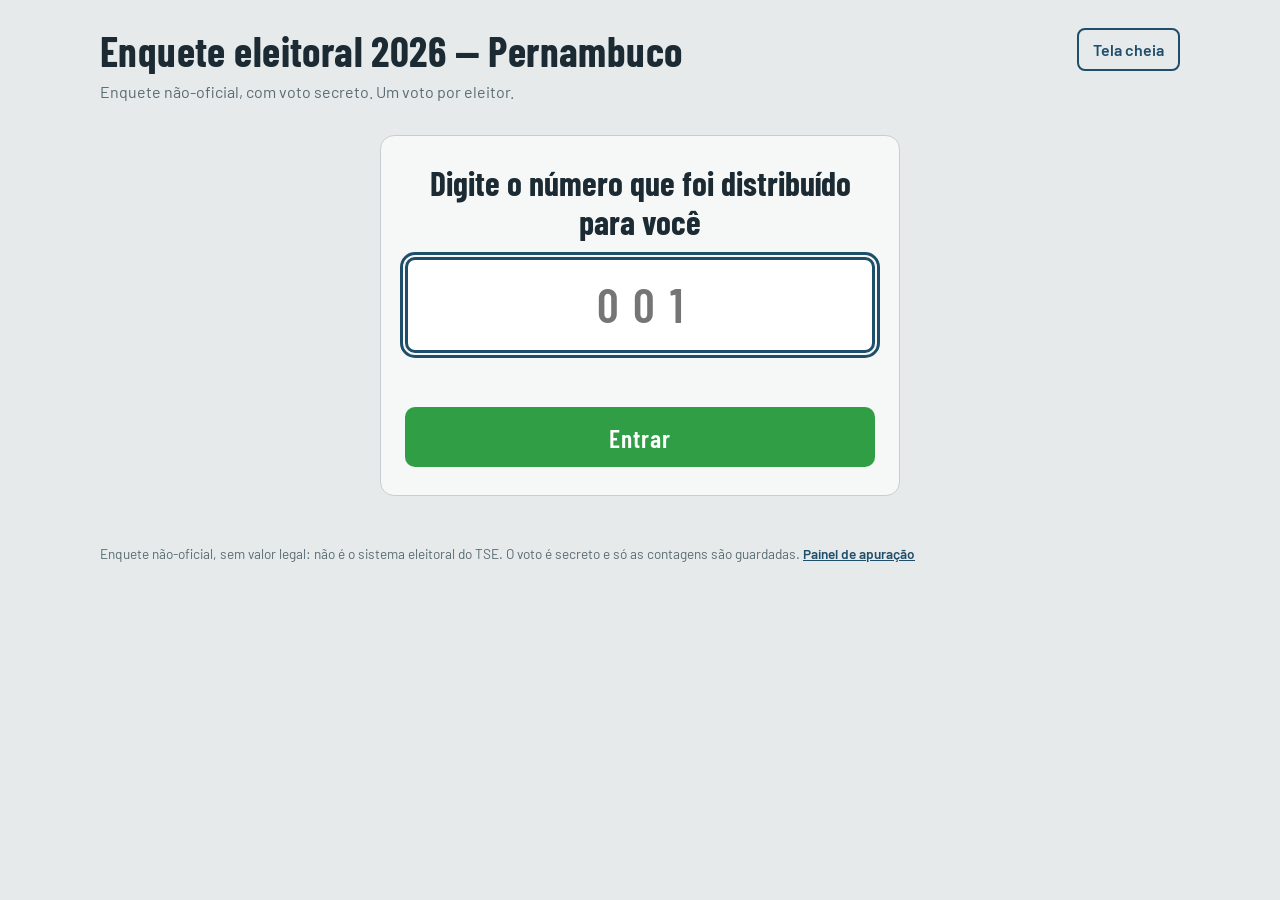
<file: index.html>
<!DOCTYPE html>
<html lang="pt-BR">
<head>
  <meta charset="utf-8">
  <meta name="viewport" content="width=device-width, initial-scale=1">
  <title>Enquete Eleitoral 2026 — Pernambuco</title>
  <meta name="description" content="Urna de enquete não-oficial com todos os candidatos a deputado federal e estadual de Pernambuco em 2026.">
  <link rel="preconnect" href="https://fonts.googleapis.com">
  <link rel="preconnect" href="https://fonts.gstatic.com" crossorigin>
  <link href="https://fonts.googleapis.com/css2?family=Barlow:wght@400;500;600&family=Barlow+Condensed:wght@500;600;700&display=swap" rel="stylesheet">
  <link rel="stylesheet" href="style.css">
</head>
<body>
  <header class="topo">
    <div>
      <h1>Enquete eleitoral 2026 — Pernambuco</h1>
      <p>Enquete não-oficial, com voto secreto. Um voto por eleitor.</p>
    </div>
    <button type="button" class="tela-cheia" id="btn-cheia">Tela cheia</button>
  </header>

  <main class="entrada" id="entrada">
    <form class="login" id="login" autocomplete="off">
      <h2>Digite o número que foi distribuído para você</h2>
      <input id="codigo" inputmode="numeric" maxlength="3" placeholder="001" aria-label="Número do eleitor" required>
      <p class="erro" id="erro" role="alert"></p>
      <button class="btn-entrar" type="submit">Entrar</button>
    </form>
  </main>

  <main class="app" id="votacao" hidden>
    <section class="urna-area" aria-label="Urna eletrônica">
      <div class="urna" id="urna">
        <div class="tela" id="tela" aria-live="polite"></div>
        <div class="teclado" role="group" aria-label="Teclado numérico">
          <button class="tecla" data-d="1">1</button>
          <button class="tecla" data-d="2">2</button>
          <button class="tecla" data-d="3">3</button>
          <button class="tecla" data-d="4">4</button>
          <button class="tecla" data-d="5">5</button>
          <button class="tecla" data-d="6">6</button>
          <button class="tecla" data-d="7">7</button>
          <button class="tecla" data-d="8">8</button>
          <button class="tecla" data-d="9">9</button>
          <span></span>
          <button class="tecla" data-d="0">0</button>
          <span></span>
          <button class="tecla branco" id="btn-branco">Branco</button>
          <button class="tecla corrige" id="btn-corrige">Corrige</button>
          <button class="tecla confirma" id="btn-confirma">Confirma</button>
        </div>
      </div>
      <button type="button" class="sair" id="btn-sair">Sair sem votar</button>
    </section>

    <section class="lista-area" aria-label="Lista de candidatos">
      <h2 class="lista-titulo" id="lista-titulo"></h2>
      <div class="filtros">
        <input type="search" id="busca" placeholder="Buscar por nome ou número" aria-label="Buscar candidato">
        <select id="partido" aria-label="Filtrar por partido"></select>
      </div>
      <p class="resultado" id="resultado"></p>
      <ul class="lista" id="lista"></ul>
    </section>
  </main>

  <footer class="rodape">
    Enquete não-oficial, sem valor legal: não é o sistema eleitoral do TSE. O voto é secreto e só as contagens são guardadas.
    <a href="admin.html">Painel de apuração</a>
  </footer>

  <script src="data.js"></script>
  <script src="store.js"></script>
  <script src="script.js"></script>
</body>
</html>
</file>
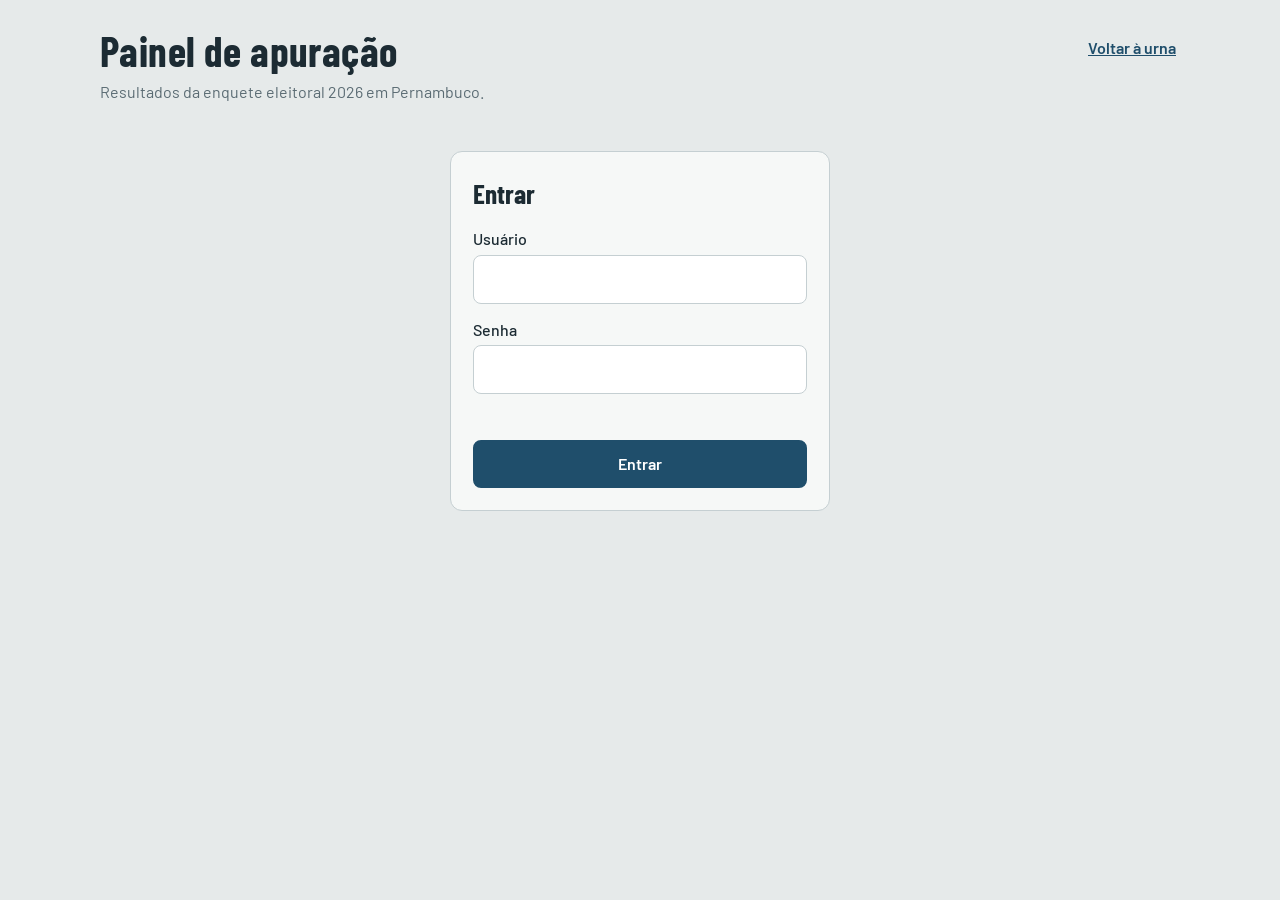
<file: admin.html>
<!DOCTYPE html>
<html lang="pt-BR">
<head>
  <meta charset="utf-8">
  <meta name="viewport" content="width=device-width, initial-scale=1">
  <title>Painel de apuração — Enquete 2026 PE</title>
  <link rel="preconnect" href="https://fonts.googleapis.com">
  <link rel="preconnect" href="https://fonts.gstatic.com" crossorigin>
  <link href="https://fonts.googleapis.com/css2?family=Barlow:wght@400;500;600&family=Barlow+Condensed:wght@500;600;700&display=swap" rel="stylesheet">
  <link rel="stylesheet" href="style.css">
  <link rel="stylesheet" href="admin.css">
</head>
<body>
  <header class="topo">
    <div>
      <h1>Painel de apuração</h1>
      <p>Resultados da enquete eleitoral 2026 em Pernambuco.</p>
    </div>
    <div class="acoes-topo">
      <a class="btn-link" href="index.html">Voltar à urna</a>
      <button type="button" class="tela-cheia" id="sair" hidden>Sair</button>
    </div>
  </header>

  <main class="admin">
    <form class="login" id="login" autocomplete="off">
      <h2>Entrar</h2>
      <label>Usuário <input id="usuario" required autocapitalize="none" spellcheck="false"></label>
      <label>Senha <input id="senha" type="password" required></label>
      <p class="erro" id="erro" role="alert"></p>
      <button class="btn-primario" type="submit">Entrar</button>
    </form>

    <div id="painel" hidden>
      <section class="bloco">
        <h2>Comparecimento</h2>
        <div class="kpis" id="kpis-comp"></div>
        <p class="aviso-adm" id="repetidos" hidden></p>
        <div class="chips" id="chips" aria-label="Números de eleitor: verde já votou"></div>
      </section>

      <div class="abas abas-cargos" id="abas" role="group" aria-label="Cargo"></div>
      <p class="nota" id="nota-cargo"></p>
      <div class="kpis" id="kpis"></div>

      <section class="bloco">
        <h2>Candidatos</h2>
        <div class="filtros">
          <input type="search" id="busca" placeholder="Buscar por nome ou número" aria-label="Buscar candidato">
          <select id="partido" aria-label="Filtrar por partido"></select>
        </div>
        <label class="marca"><input type="checkbox" id="zerados"> Mostrar candidatos sem votos</label>
        <div class="rolagem">
          <table class="tabela" id="tab-cand">
            <thead><tr><th>#</th><th>Número</th><th>Candidato</th><th>Partido</th><th class="d">Votos</th><th class="d">% válidos</th><th>Proporção</th></tr></thead>
            <tbody></tbody>
          </table>
        </div>
      </section>

      <section class="bloco">
        <h2>Votos por partido</h2>
        <div class="rolagem">
          <table class="tabela" id="tab-part">
            <thead><tr><th>Partido</th><th class="d">Votos</th><th class="d">% válidos</th><th>Proporção</th></tr></thead>
            <tbody></tbody>
          </table>
        </div>
      </section>

      <section class="bloco">
        <h2>Dados e várias urnas</h2>
        <p class="nota">Cada aparelho guarda só os votos dados nele. Para somar tudo, exporte o arquivo em cada urna e importe aqui.
          Importar de novo o arquivo da mesma urna substitui os dados dela, sem contar duas vezes.</p>
        <p class="nota" id="urnas"></p>
        <div class="botoes">
          <button type="button" class="btn-primario" id="exp-json">Exportar deste aparelho (JSON)</button>
          <label class="btn-sec">Importar de outra urna <input type="file" id="importar" accept="application/json,.json" hidden></label>
          <button type="button" class="btn-sec" id="exp-csv">Baixar apuração (CSV)</button>
        </div>
        <div class="botoes perigo">
          <button type="button" class="btn-sec" id="zerar-imp">Remover urnas importadas</button>
          <button type="button" class="btn-sec" id="zerar-local">Zerar votos deste aparelho</button>
        </div>
        <p class="nota" id="msg" role="status"></p>
      </section>
    </div>
  </main>

  <script src="data.js"></script>
  <script src="config.js"></script>
  <script src="store.js"></script>
  <script src="admin.js"></script>
</body>
</html>
</file>
<file: style.css>
:root {
  --fundo: #e6eaea;
  --tinta: #1c2b33;
  --suave: #5a6b73;
  --linha: #c5cfd2;
  --cartao: #f6f8f7;
  --azul: #1f4e6b;
  --casca: #cfcdc3;
  --casca-escura: #b3b0a5;
  --tela: #eef1ee;
  --verde: #2f9e44;
  --laranja: #e8772e;
  --branca: #fbfbf8;
  --fonte: "Barlow", system-ui, sans-serif;
  --titulo: "Barlow Condensed", "Arial Narrow", sans-serif;
}

* { box-sizing: border-box; }
[hidden] { display: none !important; }
button { touch-action: manipulation; -webkit-tap-highlight-color: transparent; }

body {
  margin: 0;
  background: var(--fundo);
  color: var(--tinta);
  font-family: var(--fonte);
  line-height: 1.45;
}

button, input, select { font: inherit; color: inherit; }
:focus-visible { outline: 3px solid var(--azul); outline-offset: 2px; }

.topo { padding: 28px 20px 8px; max-width: 1120px; margin: 0 auto; display: flex; justify-content: space-between; align-items: flex-start; gap: 16px; }
.topo h1 { font-family: var(--titulo); font-size: clamp(1.9rem, 4vw, 2.6rem); margin: 0; letter-spacing: .01em; line-height: 1.1; }
.topo p { margin: 6px 0 0; color: var(--suave); }

.app {
  display: grid;
  grid-template-columns: minmax(300px, 380px) 1fr;
  gap: 28px;
  max-width: 1120px;
  margin: 0 auto;
  padding: 16px 20px 32px;
  align-items: start;
}

/* ---------- Entrada do eleitor ---------- */
.entrada { max-width: 560px; margin: 0 auto; padding: 24px 20px 40px; }
.entrada .login { background: var(--cartao); border: 1px solid var(--linha); border-radius: 14px; padding: 28px 24px; display: grid; gap: 16px; text-align: center; }
.entrada h2 { font-family: var(--titulo); font-size: clamp(1.7rem, 4vw, 2.1rem); line-height: 1.15; margin: 0; }
#codigo { font-family: var(--titulo); font-size: 3rem; font-weight: 600; text-align: center; letter-spacing: .3em; padding: 10px 8px 10px calc(8px + .3em); border: 3px solid var(--azul); border-radius: 10px; background: #fff; width: 100%; }
.entrada .erro { min-height: 1.4em; color: #b3261e; margin: 0; font-weight: 500; }
.btn-entrar { min-height: 60px; border: 0; border-radius: 10px; background: var(--verde); color: #fff; font-family: var(--titulo); font-size: 1.6rem; font-weight: 600; letter-spacing: .04em; cursor: pointer; }
.sair { display: block; margin: 12px auto 0; background: none; border: 0; color: var(--suave); text-decoration: underline; font-size: .9rem; padding: 10px; cursor: pointer; }
.lista-titulo { font-family: var(--titulo); font-size: 1.6rem; margin: 0 0 10px; line-height: 1.1; }

/* ---------- Urna ---------- */
.urna-area { position: sticky; top: 16px; }

.urna {
  background: var(--casca);
  border-radius: 18px 18px 26px 26px;
  padding: 16px;
  box-shadow: 0 2px 0 var(--casca-escura), 0 14px 28px rgba(28, 43, 51, .22);
}

.tela {
  background: var(--tela);
  border: 3px solid #8c9a9f;
  border-radius: 6px;
  min-height: 300px;
  padding: 14px 16px;
  display: flex;
  flex-direction: column;
  gap: 10px;
  color: #111;
}
.tela .cargo { font-family: var(--titulo); font-size: 1.5rem; font-weight: 600; margin: 0; line-height: 1.1; }
.tela .pre { font-size: .85rem; color: var(--suave); margin: 0; }

.digitos { display: flex; gap: 6px; }
.digito {
  width: 40px; height: 52px;
  border: 2px solid #111;
  border-radius: 3px;
  display: grid; place-items: center;
  font-family: var(--titulo); font-size: 2rem; font-weight: 600;
  background: #fff;
}
.digito.ativo { border-color: var(--azul); box-shadow: 0 0 0 2px var(--azul) inset; animation: piscar 1s steps(2, start) infinite; }
@keyframes piscar { to { background: #e3eef4; } }

.candidato { border-top: 1px solid #a9b4b7; padding-top: 8px; display: grid; gap: 2px; }
.candidato .nome { font-family: var(--titulo); font-size: 1.6rem; font-weight: 600; line-height: 1.1; }
.candidato .detalhe { font-size: .92rem; }
.candidato + .candidato { margin-top: 2px; }

.aviso { font-size: .85rem; background: #fff3cd; border-left: 4px solid #e0a800; padding: 6px 8px; margin: 0; }
.nulo { font-family: var(--titulo); font-size: 1.7rem; font-weight: 700; margin: 0; }
.instrucao { margin: auto 0 0; font-size: .82rem; border-top: 1px solid #a9b4b7; padding-top: 6px; }

.tela.fim { align-items: center; justify-content: center; text-align: center; }
.tela.fim .grande { font-family: var(--titulo); font-size: 4.2rem; font-weight: 700; margin: 0; line-height: 1; }

.teclado {
  display: grid;
  grid-template-columns: repeat(3, 1fr);
  gap: 8px;
  margin-top: 14px;
}
.tecla {
  height: 46px;
  border: 0;
  border-radius: 6px;
  background: #2a3238;
  color: #fff;
  font-family: var(--titulo);
  font-size: 1.5rem;
  font-weight: 600;
  cursor: pointer;
  box-shadow: 0 3px 0 #0f1417;
  transition: transform .06s, box-shadow .06s;
}
.tecla:active { transform: translateY(3px); box-shadow: 0 0 0 #0f1417; }
.tecla.branco, .tecla.corrige, .tecla.confirma { font-size: 1rem; height: 52px; letter-spacing: .02em; }
.tecla.branco { background: var(--branca); color: #222; box-shadow: 0 3px 0 #9a9a92; }
.tecla.corrige { background: var(--laranja); box-shadow: 0 3px 0 #a9541a; }
.tecla.confirma { background: var(--verde); box-shadow: 0 3px 0 #1d6e2e; }


/* ---------- Lista ---------- */
.abas { display: flex; gap: 8px; margin-bottom: 12px; }
.aba {
  flex: 1;
  padding: 10px 12px;
  border: 2px solid var(--azul);
  border-radius: 8px;
  background: transparent;
  color: var(--azul);
  font-weight: 600;
  cursor: pointer;
}
.aba[aria-pressed="true"] { background: var(--azul); color: #fff; }

.filtros { display: grid; grid-template-columns: 1fr 190px; gap: 8px; }
.filtros input, .filtros select {
  padding: 10px 12px;
  border: 1px solid var(--linha);
  border-radius: 8px;
  background: #fff;
  min-width: 0;
}
.resultado { margin: 10px 2px 8px; font-size: .9rem; color: var(--suave); }

.lista {
  list-style: none; margin: 0; padding: 0;
  display: grid; gap: 6px;
  max-height: 72vh; overflow-y: auto;
  padding-right: 4px;
}
.lista button {
  width: 100%;
  display: grid;
  grid-template-columns: 74px 1fr;
  gap: 12px;
  align-items: center;
  text-align: left;
  padding: 8px 12px;
  background: var(--cartao);
  border: 1px solid var(--linha);
  border-radius: 8px;
  cursor: pointer;
}
.lista button:hover { border-color: var(--azul); background: #fff; }
.lista .num { font-family: var(--titulo); font-size: 1.7rem; font-weight: 700; color: var(--azul); line-height: 1; }
.lista .nome { font-weight: 600; display: block; }
.lista .sigla { font-size: .85rem; color: var(--suave); display: block; }
.vazio { padding: 18px; color: var(--suave); }

.rodape { max-width: 1120px; margin: 0 auto; padding: 8px 20px 32px; font-size: .85rem; color: var(--suave); }

@keyframes balanca { 0%,100% { transform: translateX(0); } 25% { transform: translateX(-8px); } 75% { transform: translateX(8px); } }
.tela.balanca { animation: balanca .3s; }
.tela-cheia { border: 2px solid var(--azul); background: transparent; color: var(--azul); border-radius: 8px; padding: 8px 14px; font-weight: 600; cursor: pointer; white-space: nowrap; }
.rodape a { color: var(--azul); font-weight: 600; }
.tecla, .tela { user-select: none; -webkit-user-select: none; }

/* Tablet e telas de toque: urna grande, alvos de toque generosos */
@media (pointer: coarse), (min-width: 700px) and (max-width: 1280px) {
  .app { grid-template-columns: minmax(380px, 46%) 1fr; gap: 20px; padding: 12px 16px 24px; }
  .urna-area { top: 8px; }
  .tela { min-height: 340px; }
  .digito { width: 48px; height: 62px; font-size: 2.3rem; }
  .candidato .nome { font-size: 1.9rem; }
  .tecla { height: 64px; font-size: 1.8rem; }
  .tecla.branco, .tecla.corrige, .tecla.confirma { height: 68px; font-size: 1.15rem; }
  .lista button { padding: 12px 14px; }
  .filtros input, .filtros select, .aba { min-height: 48px; }
  .lista { max-height: 70dvh; }
}
@media (max-width: 860px) {
  .app { grid-template-columns: 1fr; }
  .urna-area { position: static; max-width: 560px; width: 100%; margin: 0 auto; }
  .lista { max-height: none; overflow: visible; }
}
@media (max-width: 420px) {
  .filtros { grid-template-columns: 1fr; }
  .digito { width: 34px; height: 46px; }
}
@media (prefers-reduced-motion: reduce) {
  .digito.ativo { animation: none; }
  .tecla { transition: none; }
}
</file>
<file: admin.css>
.admin { max-width: 1120px; margin: 0 auto; padding: 16px 20px 32px; }
.acoes-topo { display: flex; gap: 8px; align-items: center; }
.btn-link { color: var(--azul); font-weight: 600; padding: 8px 4px; }

.login { max-width: 380px; margin: 24px auto; background: var(--cartao); border: 1px solid var(--linha); border-radius: 12px; padding: 22px; display: grid; gap: 14px; }
.login h2 { margin: 0; font-family: var(--titulo); font-size: 1.7rem; }
.login label { display: grid; gap: 4px; font-weight: 500; }
.login input, .bloco input[type="search"], .bloco select { padding: 12px; border: 1px solid var(--linha); border-radius: 8px; background: #fff; min-width: 0; }
.erro { margin: 0; color: #b3261e; min-height: 1.2em; font-size: .92rem; }

.btn-primario, .btn-sec {
  display: inline-flex; align-items: center; justify-content: center;
  min-height: 48px; padding: 10px 16px; border-radius: 8px; font-weight: 600; cursor: pointer; text-align: center;
}
.btn-primario { background: var(--azul); color: #fff; border: 2px solid var(--azul); }
.btn-sec { background: transparent; color: var(--azul); border: 2px solid var(--azul); }
.perigo .btn-sec { color: #a3321f; border-color: #a3321f; }

.kpis { display: grid; grid-template-columns: repeat(auto-fit, minmax(190px, 1fr)); gap: 10px; margin-bottom: 20px; }
.kpi { background: var(--cartao); border: 1px solid var(--linha); border-radius: 10px; padding: 12px 14px; display: grid; gap: 2px; align-content: start; }
.k-rot { font-size: .88rem; color: var(--suave); }
.k-val { font-family: var(--titulo); font-size: 2rem; font-weight: 700; line-height: 1.1; color: var(--azul); overflow-wrap: anywhere; }
.k-sub { font-size: .85rem; color: var(--suave); }

.bloco { margin-bottom: 26px; }
.bloco h2 { font-family: var(--titulo); font-size: 1.6rem; margin: 0 0 10px; }
.marca { display: flex; gap: 8px; align-items: center; margin: 10px 0; min-height: 32px; }
.marca input { width: 20px; height: 20px; }
.rolagem { overflow-x: auto; }
.nota { color: var(--suave); font-size: .92rem; margin: 6px 0; max-width: 70ch; }
.botoes { display: flex; flex-wrap: wrap; gap: 8px; margin: 10px 0; }

.tabela { width: 100%; border-collapse: collapse; background: var(--cartao); min-width: 640px; }
.tabela th, .tabela td { padding: 9px 10px; border-bottom: 1px solid var(--linha); text-align: left; vertical-align: middle; }
.tabela th { font-size: .85rem; color: var(--suave); font-weight: 600; background: #dde4e4; position: sticky; top: 0; }
.tabela .d { text-align: right; font-variant-numeric: tabular-nums; }
.tabela .vazio { text-align: center; color: var(--suave); padding: 20px; }
.sub { color: var(--suave); }
.barra { height: 10px; background: #d5dddd; border-radius: 5px; min-width: 120px; overflow: hidden; }
.barra span { display: block; height: 100%; background: var(--azul); }

.abas-cargos { flex-wrap: wrap; }
.abas-cargos .aba { flex: 1 1 150px; }
.aviso-adm { background: #fff3cd; border-left: 4px solid #e0a800; padding: 8px 12px; margin: 8px 0; }
.chips { display: grid; grid-template-columns: repeat(auto-fill, minmax(44px, 1fr)); gap: 4px; margin: 10px 0; }
.chip { font-size: .78rem; text-align: center; padding: 4px 0; border-radius: 4px; background: #d5dddd; color: var(--suave); font-variant-numeric: tabular-nums; }
.chip.ok { background: var(--verde); color: #fff; font-weight: 600; }

@media (pointer: coarse), (max-width: 1280px) {
  .tabela th, .tabela td { padding: 12px 10px; }
  .login input, .bloco input[type="search"], .bloco select { min-height: 48px; }
}
</file>
